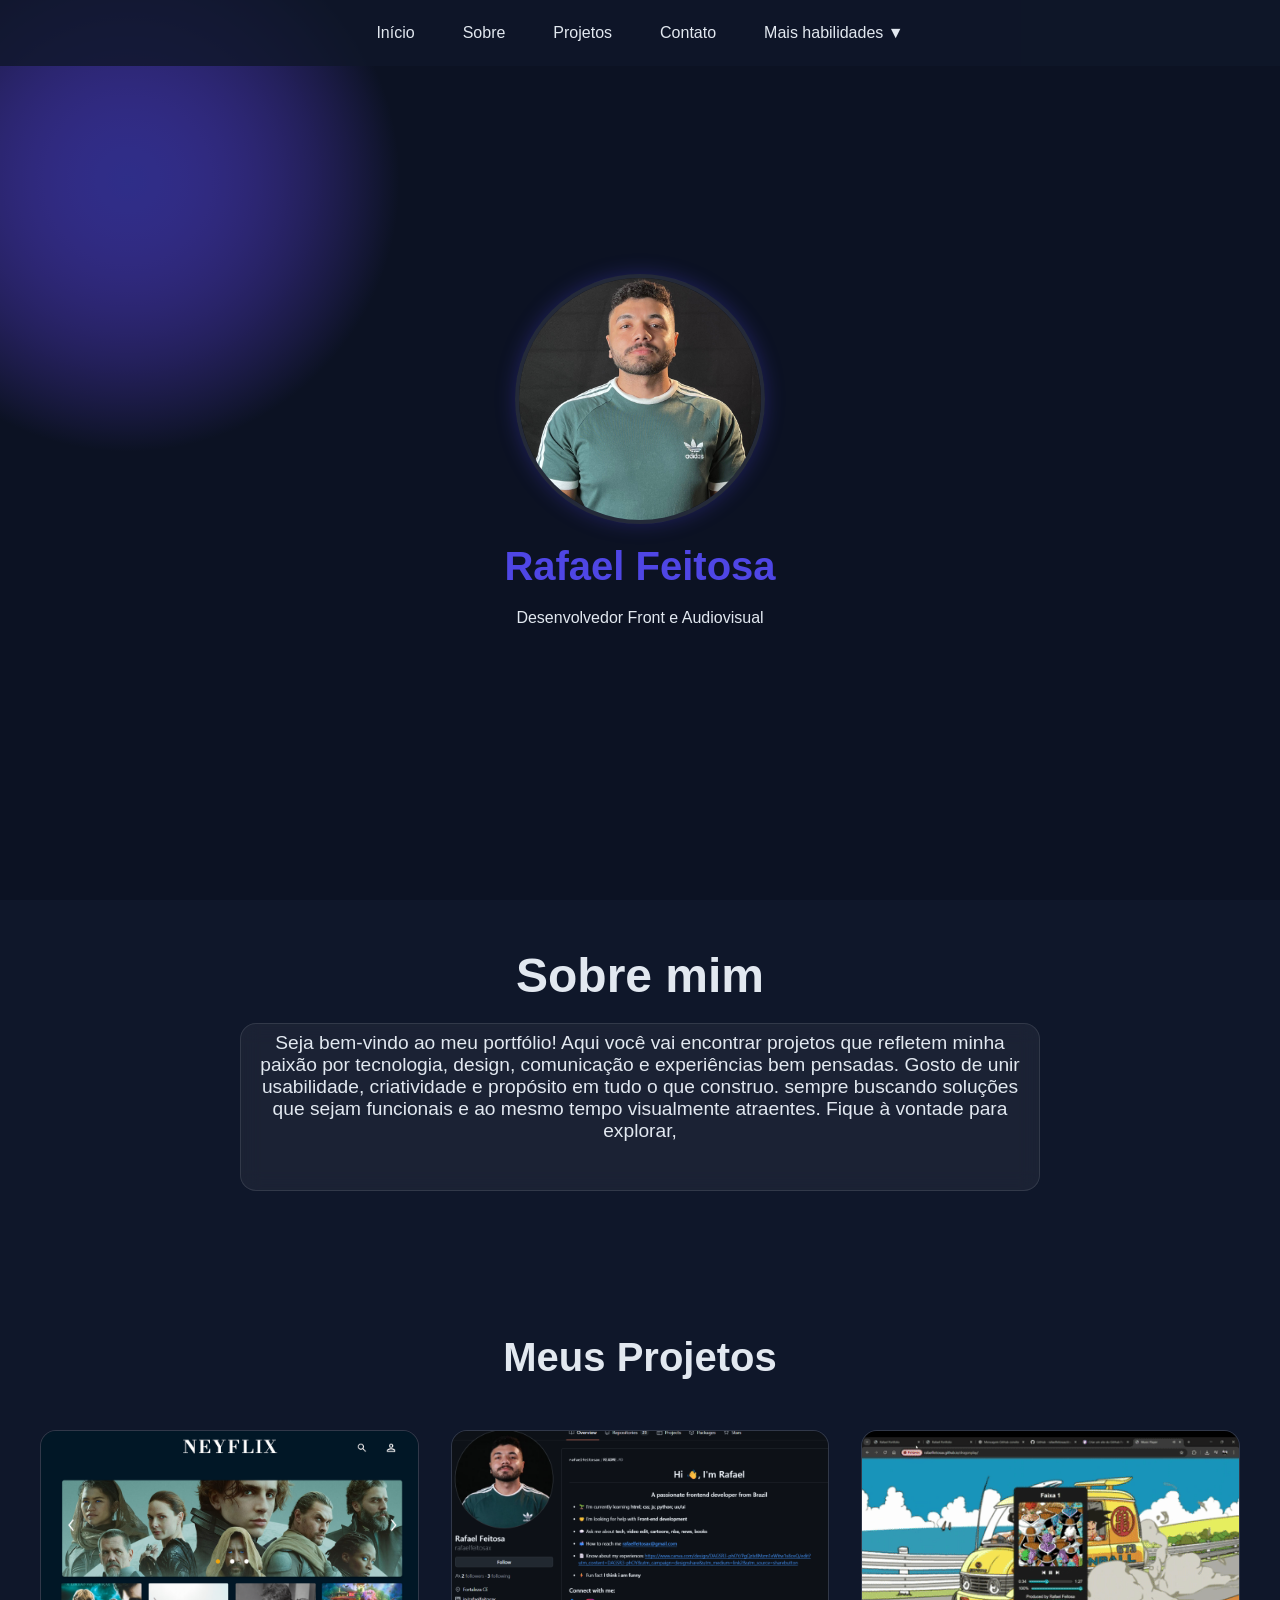
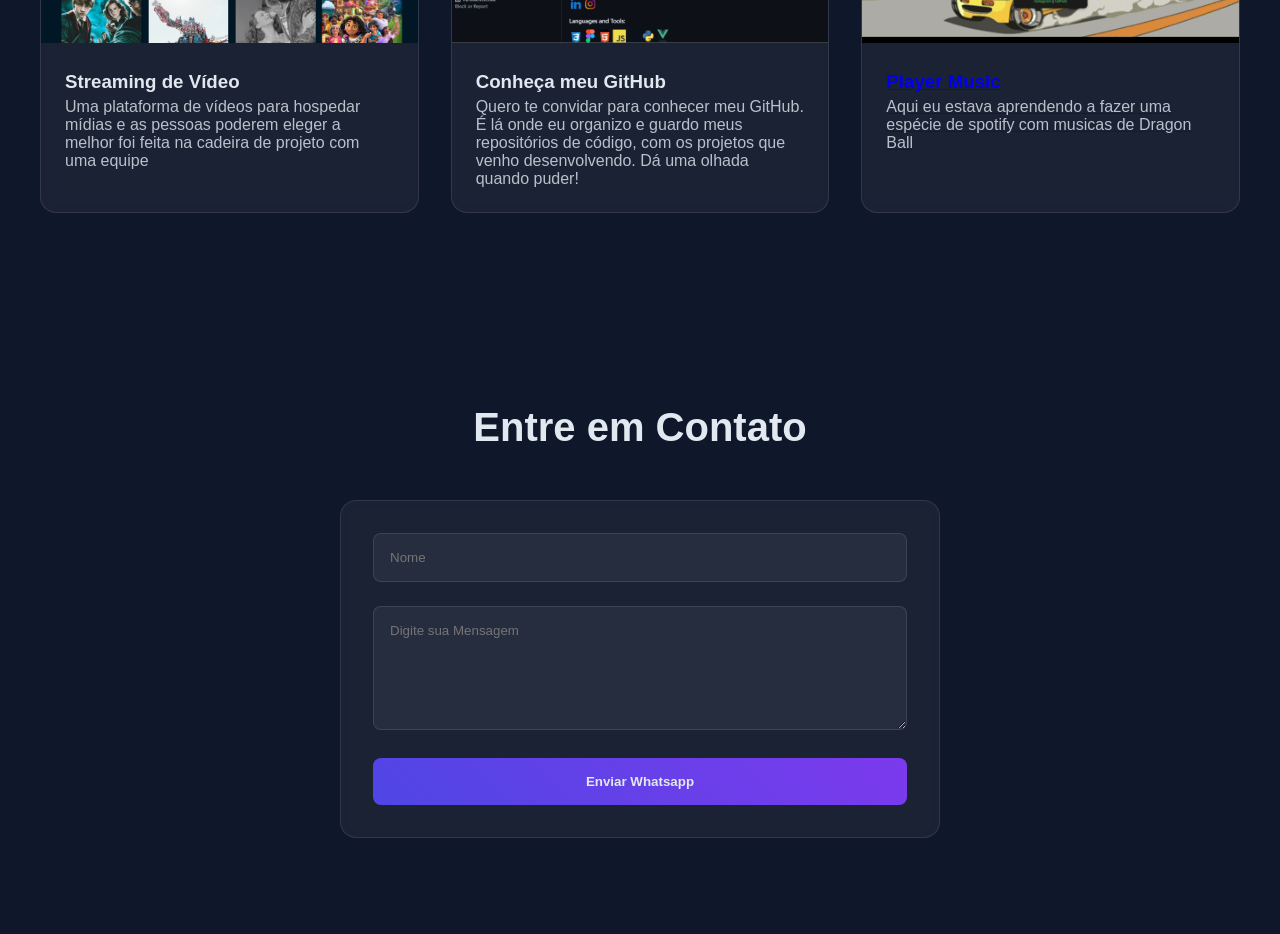
<file: index.html>
<!DOCTYPE html>
<html lang="pt-br">

<head>
    <meta charset="UTF-8">
    <meta name="viewport" content="width=device-width, initial-scale=1.0">
    <link rel="stylesheet" href="style.css">
    <title>Rafael Portfolio</title>
</head>

<body>

    <div class="particulas"></div>


    <nav class="navegacao">
        <ul class="menu">
            <li>
                <a href="index.html" class="menu-link">Início</a>
            </li>
            <li>
                <a href="#sobre" class="menu-link">Sobre</a>
            </li>
            <li>
                <a href="#projetos" class="menu-link">Projetos</a>
            </li>
            <li>
                <a href="#contatos" class="menu-link">Contato</a>
            </li>
            <li class="dropdown">
                <a href="#" class="menu-link">Mais habilidades ▼</a>
                <ul class="dropdown-menu">
                    <li><a href="audiovisual.html">Audiovisual</a></li>
                    <li><a href="#">Fotografia</a></li>
                    <li><a href="#">Desenhos</a></li>
                    <li><a href="#">Trabalhos acadêmicos</a></li>
                    <li><a href="#">Outros projetos</a></li>
                </ul>
            </li>
        </ul>
    </nav>
    <main id="inicio" class="cabecalho">
        <img src="img/perfil.jpeg" alt="Foto de perfil" class="foto-perfil">
        <h1>Rafael Feitosa</h1>
        <p class="cabecalho-sub-titulo">Desenvolvedor Front e Audiovisual</p>
    </main>
    <section id="sobre" class="sobre">
        <h2 class="sobre-titulo">Sobre mim</h2>
        <div class="sobre-caixa">
            <p class="sobre-paragrafo">
                Seja bem-vindo ao meu portfólio!
                Aqui você vai encontrar projetos que refletem minha paixão por tecnologia,
                design, comunicação e experiências bem pensadas. Gosto de unir usabilidade, criatividade e propósito em
                tudo o que construo. sempre buscando soluções que sejam funcionais e ao mesmo tempo visualmente
                atraentes. Fique à vontade para explorar,
            </p>
        </div>
    </section>
    <section id="projetos" class="projetos">
        <h2 class="projetos-titulo">Meus Projetos</h2>
        <div class="projetos-caixa">

            <div class="projetos-card">
                <a href="projeto-streaming.html">

                    <img src="img/1.png" alt="Projeto 1" class="projetos-imagem"></a>
                <div class="caixa-textos-projeto">
                    <h3 class="info-projetos">Streaming de Vídeo</h3>
                    <p class="paragrafo-projetos">Uma plataforma de vídeos para hospedar mídias e as pessoas poderem
                        eleger a melhor
                        foi feita na cadeira de projeto com uma equipe
                    </p>
                </div>
            </div>

            <div class="projetos-card">
                <img src="img/2.png" alt="Projeto 1" class="projetos-imagem">
                <div class="caixa-textos-projeto">
                    <h3 class="info-projetos">Conheça meu GitHub</h3>
                    <p class="paragrafo-projetos">Quero te convidar para conhecer meu GitHub.
                        É lá onde eu organizo e guardo meus repositórios de código, com os projetos
                        que venho desenvolvendo. Dá uma olhada quando puder!</p>
                </div>
            </div>

            <div class="projetos-card">
                <a href="https://rafaelfeitosax.github.io/dragonplay">
                <img src="img/3.gif" alt="Projeto 1" class="projetos-imagem">
                <div class="caixa-textos-projeto">
                    <h3 class="info-projetos">Player Music</h3>
                    <p class="paragrafo-projetos">Aqui eu estava aprendendo a fazer
                        uma espécie de spotify com musicas de Dragon Ball
                    </p></a>
                </div>
            </div>
        </div>
    </section>

    <section id="contatos" class="contatos">
        <h2 class="contatos-titulo">Entre em Contato</h2>


        <form class="formulario-contato" id="formulario" onsubmit="enviarWhats(event)">
            <div class="grupo-form">
                <input placeholder="Nome" class="campo-form" id="nome">
            </div>


            <div>
                <div class="grupo-form">
                    <textarea class="campo-form" placeholder="Digite sua Mensagem" rows="6" id="mensagem"></textarea>
                </div>
            </div>
            <button type="submit" class="botao-form">Enviar Whatsapp</button>
        </form>
    </section>

    <script>

        function enviarWhats(event) {

            event.preventDefault()


            const nome = document.getElementById('nome').value;
            const mensagem = document.getElementById('mensagem').value;
            const telefone = '5585997133797'

            const texto = `Olá! Me chamo ${nome}, ${mensagem}`
            const msgFormatada = encodeURIComponent(texto)

            const url = `https://wa.me/${telefone}/?text=${msgFormatada}`

            window.open(url, '_blank')
        }

    </script>

</body>

</html>
</file>
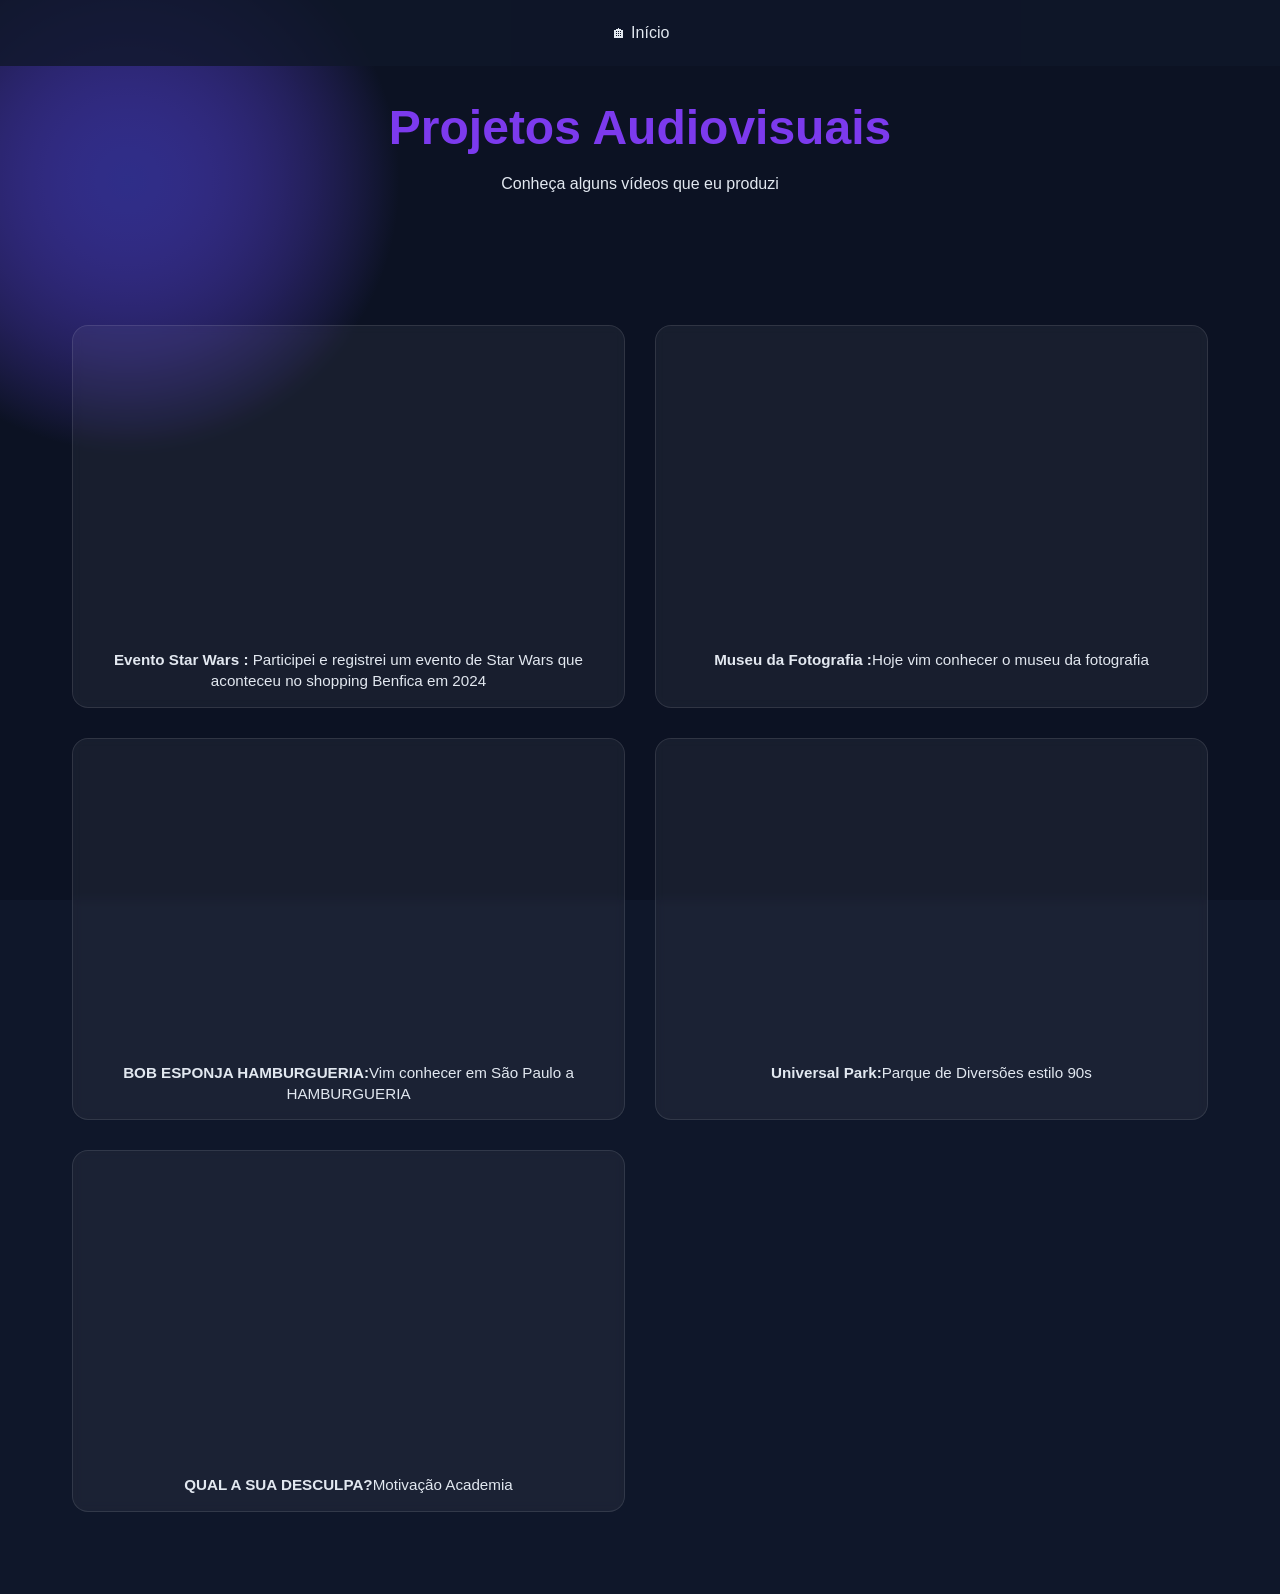
<file: audiovisual.html>
<!DOCTYPE html>
<html lang="pt-br">

<head>
    <meta charset="UTF-8">
    <meta name="viewport" content="width=device-width, initial-scale=1.0">

    <link rel="stylesheet" href="style.css">

    <title>Rafael Portfolio - Audiovisual</title>
</head>

<body>

    <div class="particulas"></div>

    <nav class="navegacao">
        <ul class="menu">
            <li>
                <a href="index.html" class="menu-link"> 🏠︎ Início </a>
            </li>
        </ul>
    </nav>

    <main class="cabecalho">
        <h1 style="font-size: 3rem; margin-top: 100px; color: var(--secundaria);">Projetos Audiovisuais</h1>
        <p class="cabecalho-sub-titulo" style="margin-bottom: 50px;">
            Conheça alguns vídeos que eu produzi
        </p>

        <section class="videos-container">

            <div class="video-item">
                <iframe 
                    src="https://www.youtube.com/embed/_AzCYq6nFFY"
                    title="Evento Star Wars"
                     frameborder="0"
                    allowfullscreen>
                </iframe>


                <p><strong>Evento Star Wars :</strong> Participei e registrei um evento de Star Wars que aconteceu no
                    shopping Benfica em 2024</p>
            </div>

            <div class="video-item">
                <iframe 
                    src="https://www.youtube.com/embed/C7826kjp5Rw"
                    title="Museu da Fotografia"
                    frameborder="0"
                    allowfullscreen>
                </iframe>

                <p><strong>Museu da Fotografia :</strong>Hoje vim conhecer o museu da fotografia</p>
            </div>

            <div class="video-item">
                <iframe 
                   src="https://www.youtube.com/embed/rELxZjkQdg8"
                  title="Fake News"
                 frameborder="0"
                  allowfullscreen>
                </iframe>

                <p><strong>BOB ESPONJA HAMBURGUERIA:</strong>Vim conhecer em São Paulo a HAMBURGUERIA</p>
            </div>

                        <div class="video-item">
                <iframe 
                   src="https://www.youtube.com/embed/3SCt4GzNglY"
                  title="Fake News"
                 frameborder="0"
                  allowfullscreen>
                </iframe>

                <p><strong>Universal Park:</strong>Parque de Diversões estilo 90s </p>
            </div>
            </div>

                        <div class="video-item">
                <iframe 
                   src="https://www.youtube.com/embed/h2DWhWuxV3M"
                  title="MOTIVAÇÂO ACADEMIA"
                 frameborder="0"
                  allowfullscreen>
                </iframe>

                <p><strong>QUAL A SUA DESCULPA?</strong>Motivação Academia</p>
            </div>


        </section>

    </main>

</body>


</html>
</file>
<file: style.css>
* {
    margin: 0;
    padding: 0;
    box-sizing: border-box;
    font-family: 'Segoe UI', Tahoma, Geneva, Verdana, sans-serif;
}

html {

    /* deslizar suavizado */
    scroll-behavior: smooth;
}

:root {
    --primaria: #4f46e5;
    --secundaria: #7c3aed;
    --escuro: #0f172a;
    --maisEscuro: #0a0f1c;
    --claro: #e2e8f0;
    --vidro: rgba(255, 255, 255, 0.1);

}

body {
    background-color: var(--escuro);
    color: var(--claro);
}

.navegacao {
    position: fixed;
    top: 0;
    background: rgba(15, 23, 42, 0.8);
    width: 100%;
    z-index: 100;
    padding: 1.5rem;

}

.menu {
    display: flex;
    justify-content: center;
    list-style: none;
    gap: 3rem;
}


.menu-link {
    text-decoration: none;
    color: var(--claro);
    font-weight: 500;
    position: relative;
    padding: 0.5rem 0;
}

.menu-link::after {
    content: '';
    height: 2px;
    width: 0;
    position: absolute;
    bottom: 0;
    left: 0;
    background: linear-gradient(90deg, var(--primaria), var(--secundaria));
    transition: width 0.5s ease;
}

.menu-link:hover::after {
    width: 100%;
}

.cabecalho {
    min-height: 100vh;
    display: flex;
    justify-content: center;
    align-items: center;
    flex-direction: column;

}


.foto-perfil {
    width: 250;
    height: 250px;
    box-shadow: 0 0 20px rgba(79, 70, 229, 0.3);
    border-radius: 50%;
    border: 4px solid var(--vidro);
    animation: flutuar 5s ease-in-out infinite;
    

}


h1 {
    font-size: 2.5rem;
    color: var(--primaria);
    font-weight: bold;
    margin: 20px;
}


.cabecalho-sub-titulo {
    font-size: 1rem;
    color: var(--claro);
}

.sobre {
    padding: 3rem 2rem;
}

.sobre-titulo {
    font-size: 3rem;
    color: var(--claro);
    text-align: center;
    margin-bottom: 20px;
}

.sobre-caixa {
    padding: 2 rem;
    max-width: 800px;
    margin: 0 auto;
    border-radius: 16px;
    border: 1px solid var(--vidro);
    backdrop-filter: blur(10px);
    background: rgba(255, 255, 255, 0.05);
}

.sobre-paragrafo {
    text-align: center;
    font-size: 1.2rem;
    margin: 1% ;
    margin-bottom: 3rem;
}

.projetos {
    padding: 6rem 2rem;
}


.projetos-caixa {
    display: grid;
    grid-template-columns: repeat(auto-fit, minmax(300px, 1fr));
    gap: 2rem;
    max-width: 1200px;
    margin: 0 auto;

}

.projetos-card {
    background: rgba(255, 255, 255, 0.05);
    border-radius: 16px;
    backdrop-filter: blur(5px);
    border: 1px solid var(--vidro);
    overflow: hidden;
    transition: all 0.5s ease;
    cursor: pointer;

}

.projetos-titulo {
    text-align: center;
    font-size: 2.5rem;
    margin-bottom: 50px;
}

.projetos-card:hover {
    box-shadow: 0 10px 20px rgba(79, 70, 229, 0.2);
    transform: translateY(-10px) scale(1.03);
}

.projetos-imagem {
    height: 200;
    width: 100%;
    object-fit: cover;
}

.paragrafo-projetos {
    color: rgba(226, 232, 240, 0.8);
    line-height: 1.125rem;
}


.caixa-textos-projeto {
    padding: 1.5rem;

}

.info-projetos {
    margin-bottom: 5px;
}


.contatos {
    padding: 6rem 2rem;
}

.contatos-titulo {
    text-align: center;
    font-size: 2.5rem;
    margin-bottom: 50px;
}

.formulario-contato {
    max-width: 600px;
    margin: 0 auto;
    background: rgba(255, 255, 255, 0.05);
    backdrop-filter: blur(5px);
    padding: 2rem;
    border: 1px solid var(--vidro);
    border-radius: 16px;
}



.campo-form {
    width: 100%;
    padding: 1rem;
    background: rgba(255, 255, 255, 0.05);
    border-radius: 8px;
    color: var(--claro);
    border: 1px solid var(--vidro);
    outline: none;

}


.campo-form:focus {
    border-color: var(--secundaria);
    box-shadow: 0 0 10px rgba(79, 70, 229, 0.3);
}

.grupo-form {
    margin-bottom: 1.5rem;

}


.botao-form {
    color: var(--claro);
    background: linear-gradient(45deg, var(--primaria), var(--secundaria));
    padding: 1rem 2rem;
    border: none;
    border-radius: 8px;
    cursor: pointer;
    font-weight: bold;
    width: 100%;
    transition: all 0.5 ease;
}

.botao-form:hover {
    transform: translateY(-4px);
    box-shadow: 0 5px 15px rgba(79, 70, 229, 0.4);

}

.particulas {
    position: fixed;
    top: 0;
    left: 0;
    width: 100%;
    height: 100%;
    z-index: -1;
    opacity: 0.5;
    background:
        radial-gradient(circle at 10% 20%, var(--primaria) 0%, transparent 20%),
        radial-gradient(circle at 10% 20%, var(--secundaria) 0%, transparent 20%),
        var(--maisEscuro);
}

@keyframes flutuar{
    0%, 100%{
        transform: translateY(0);
    }
    50%{
        transform: translateY(-20px);
    }
}


/* Dropdown */
.dropdown {
    position: relative;
}

.dropdown-menu {
    display: none;
    position: absolute;
    top: 100%; /* logo abaixo do item do menu */
    left: 0;
    background: rgba(15, 23, 42, 0.95);
    border-radius: 8px;
    padding: 0.5rem 0;
    min-width: 200px;
    list-style: none;
    z-index: 1000;
}

.dropdown-menu li a {
    display: block;
    padding: 0.5rem 1rem;
    color: var(--claro);
    text-decoration: none;
    transition: background 0.3s ease;
}

.dropdown-menu li a:hover {
    background: rgba(79, 70, 229, 0.2);
}

/* Mostrar dropdown no hover */
.dropdown:hover .dropdown-menu {
    display: block;
}



/* --- ESTILOS PARA VÍDEOS AUDIOVISUAIS --- */

.videos-container {
    padding: 2rem;
    max-width: 1200px;
    margin: 50px auto;
    display: grid;
    /* Ocupa duas colunas (mínimo de 400px por coluna) ou se ajusta */
    grid-template-columns: repeat(auto-fit, minmax(400px, 1fr)); 
    gap: 30px;
}

.video-item {
    /* Aplica o estilo de cartão com o fundo semi-transparente */
    background: rgba(255, 255, 255, 0.05);
    border-radius: 16px;
    backdrop-filter: blur(5px);
    border: 1px solid var(--vidro);
    overflow: hidden;
    padding: 15px;
    text-align: center;
    transition: all 0.5s ease;
}

.video-item:hover {
    box-shadow: 0 10px 20px rgba(79, 70, 229, 0.2);
    transform: translateY(-5px);
}

.video-item iframe {
    width: 100%;
    /* Essencial para responsividade de vídeo (mantém a proporção 16:9) */
    aspect-ratio: 16 / 9; 
    border-radius: 8px;
    display: block;
}

.video-item p {
    margin-top: 15px;
    color: var(--claro);
    line-height: 1.4;
    font-size: 0.95rem;
}

/* --- ESTILO PARA LINKS DE VOLTAR/HOME EM PÁGINAS INTERNAS --- */

.link-voltar {
    text-decoration: none;
    color: var(--primaria); /* Cor principal do seu tema */
    font-weight: bold;
    font-size: 1.1rem;
    padding: 10px 20px;
    border: 2px solid var(--primaria);
    border-radius: 8px;
    transition: all 0.3s ease;
    margin-bottom: 50px; /* Espaço abaixo do link */
    display: inline-block; /* Para aplicar margin-bottom e padding */
}

.link-voltar:hover {
    background-color: var(--primaria);
    color: var(--escuro); /* Texto escuro ao passar o mouse */
    box-shadow: 0 5px 15px rgba(79, 70, 229, 0.4);
    transform: translateY(-2px);
}
</file>
